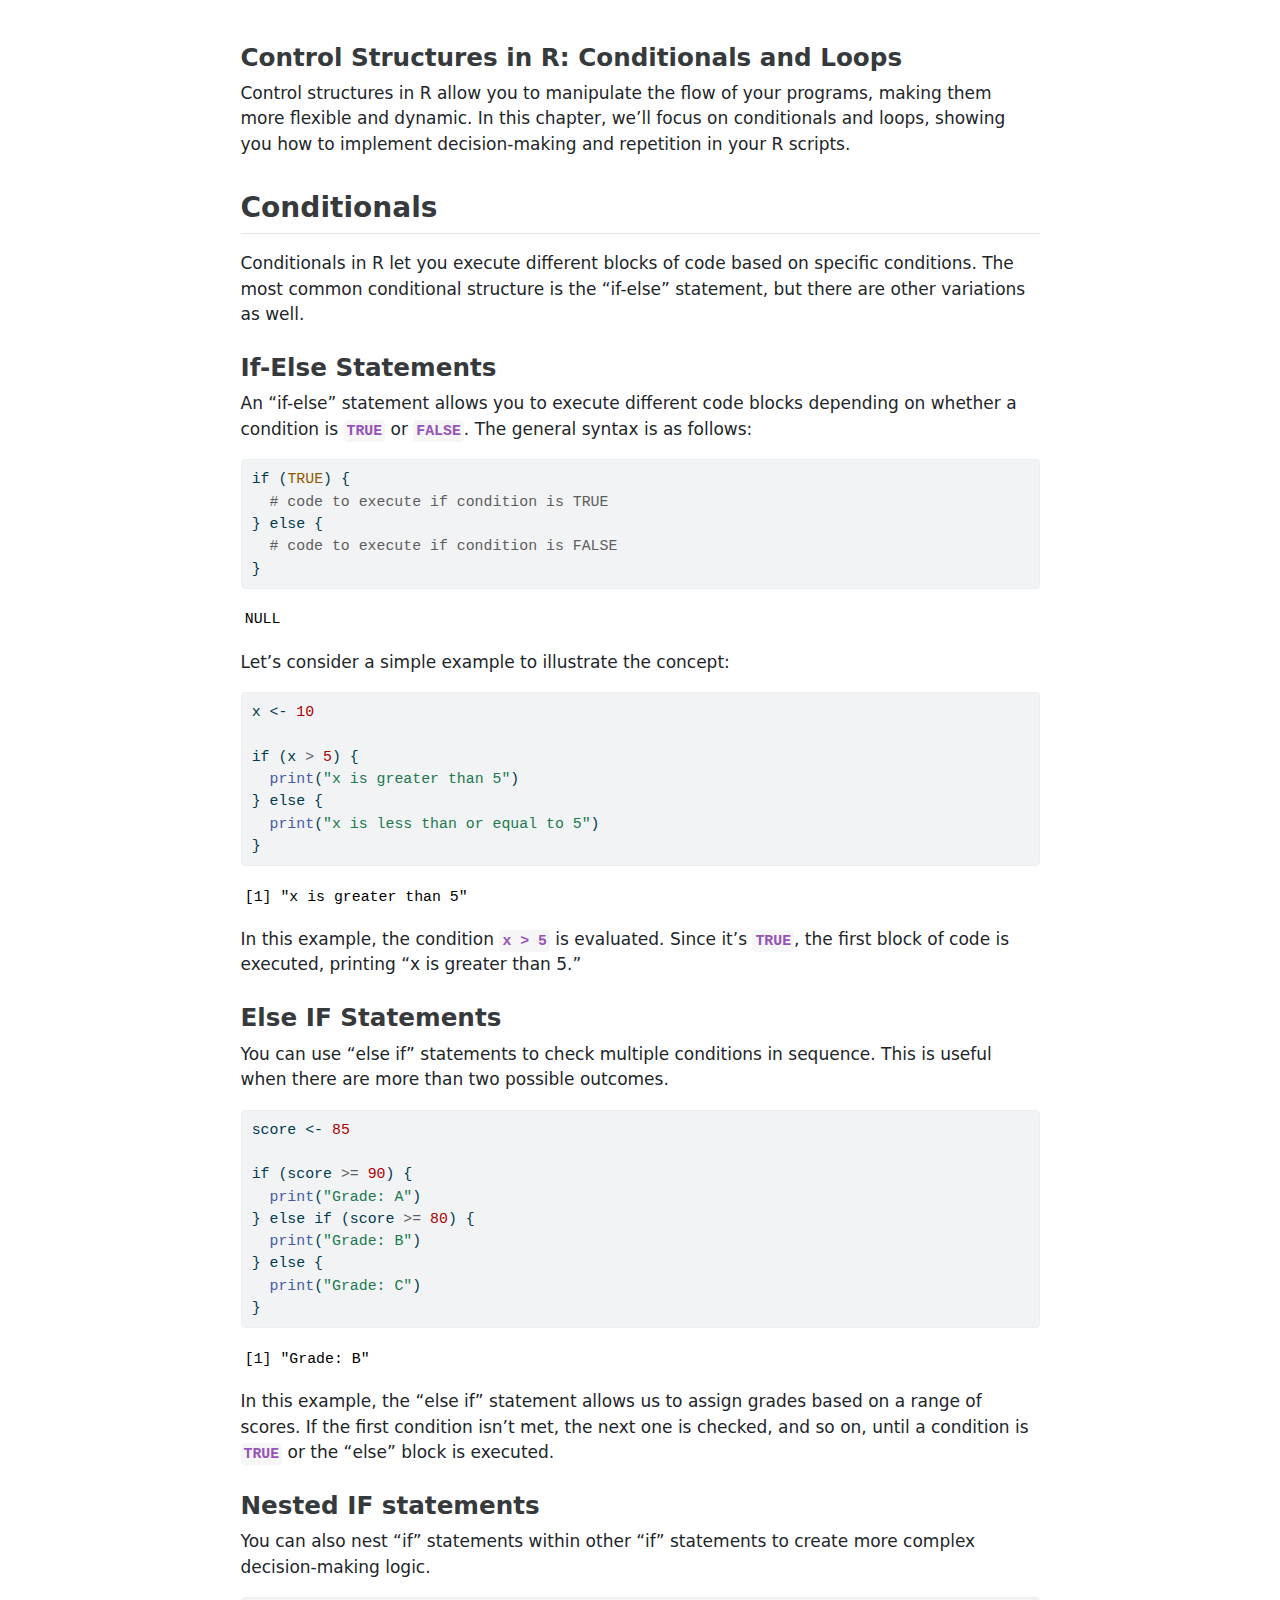
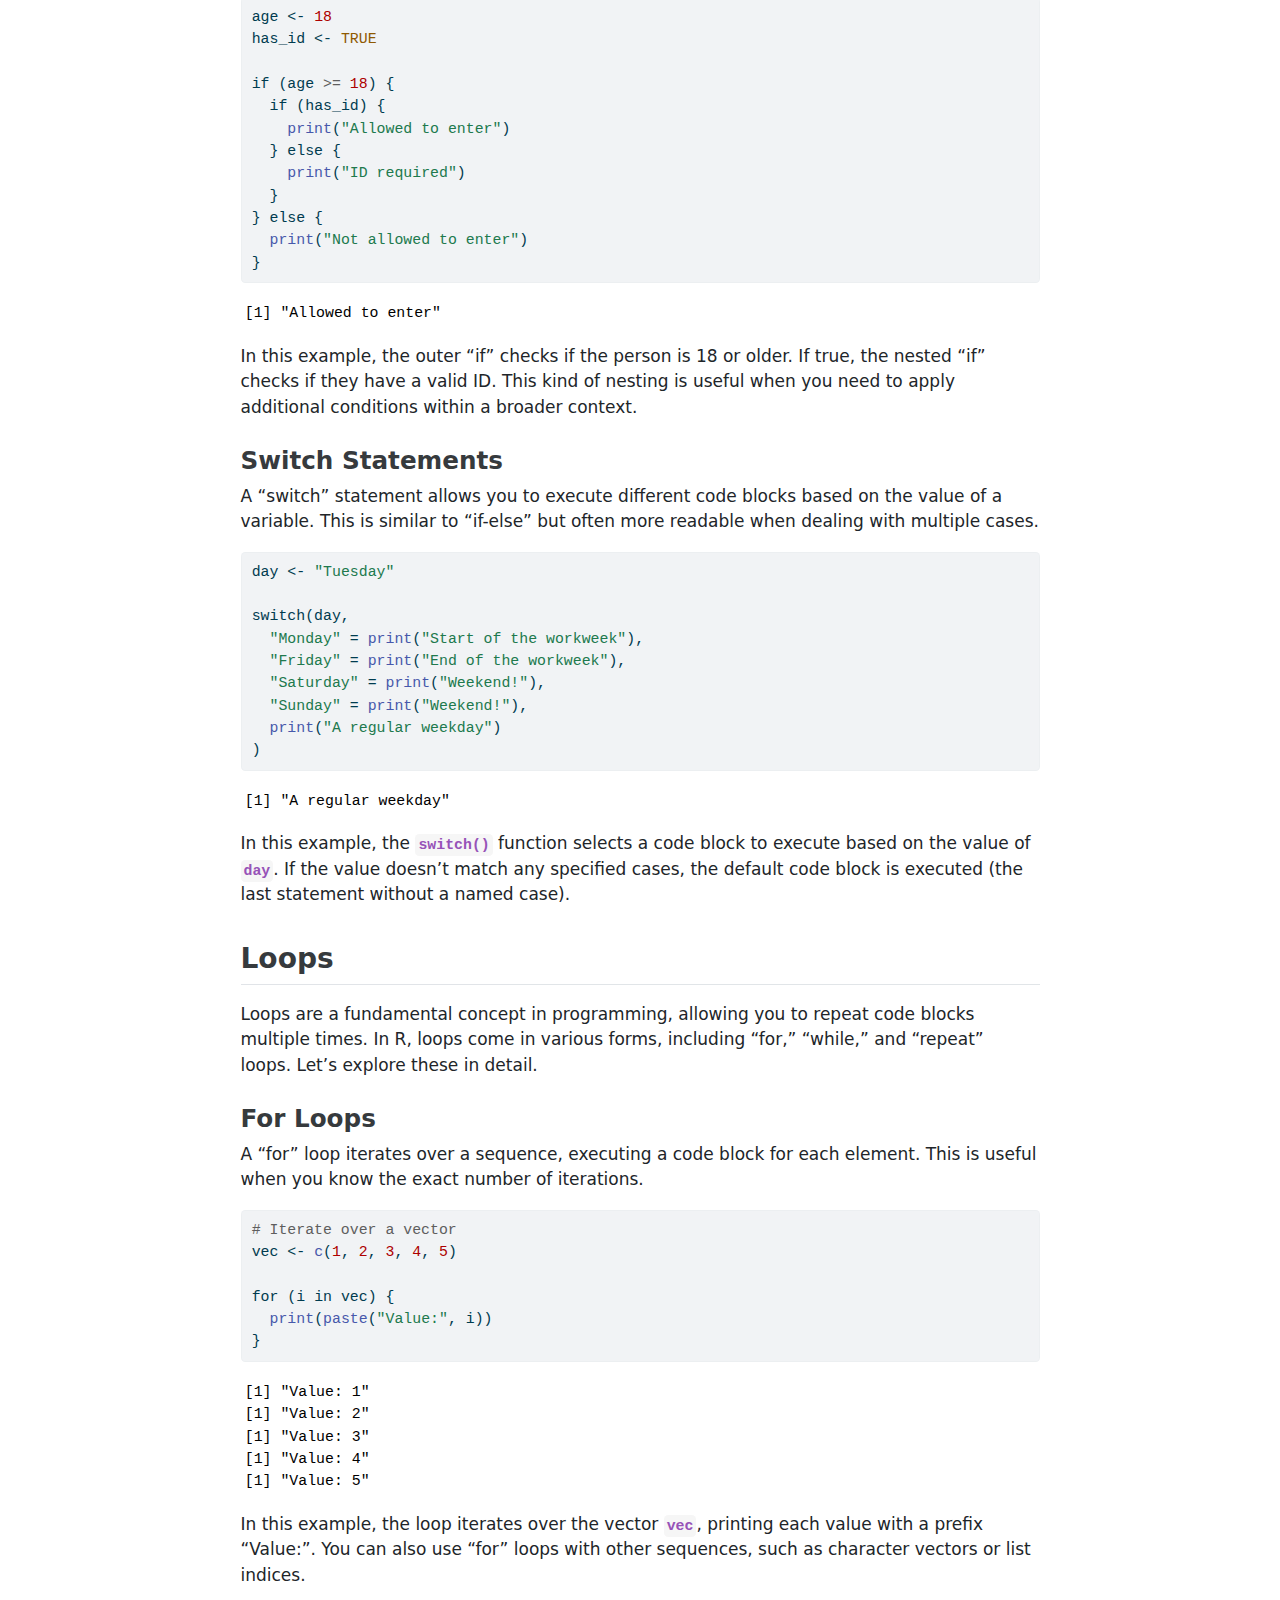
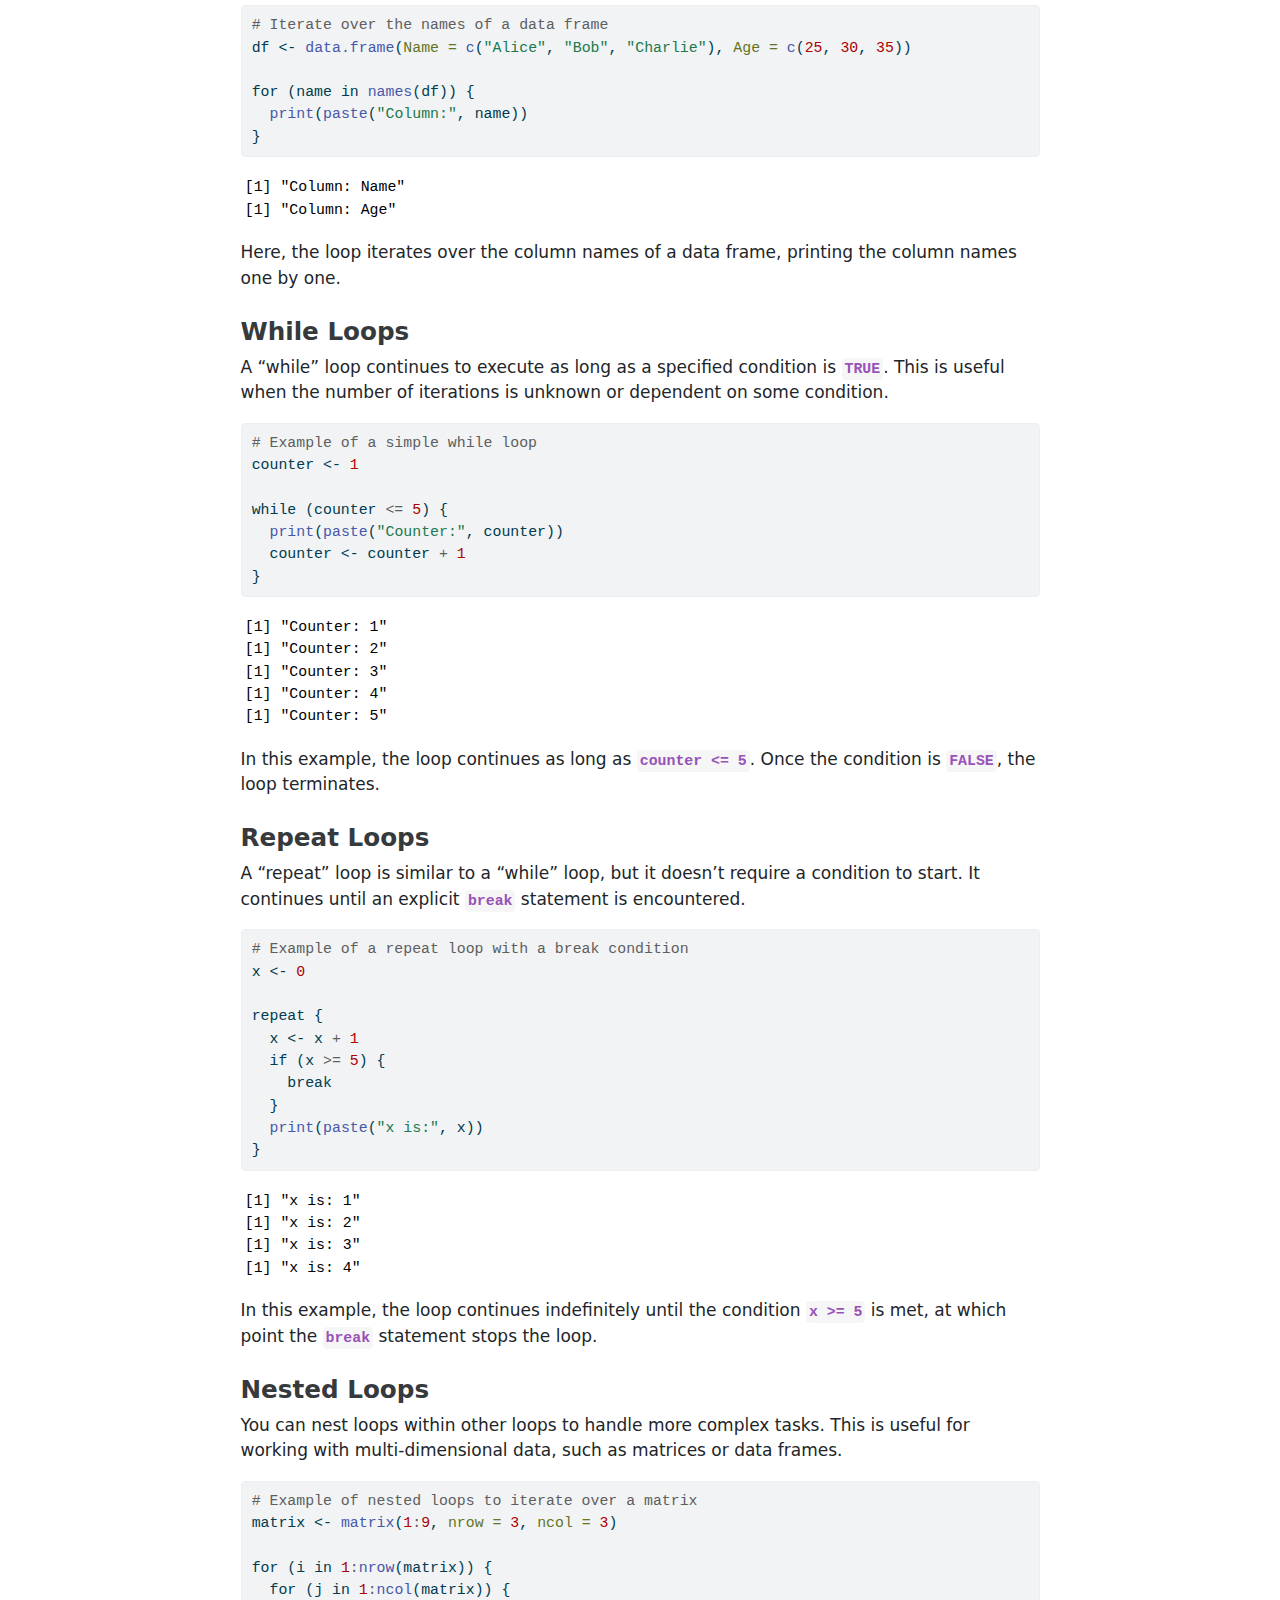
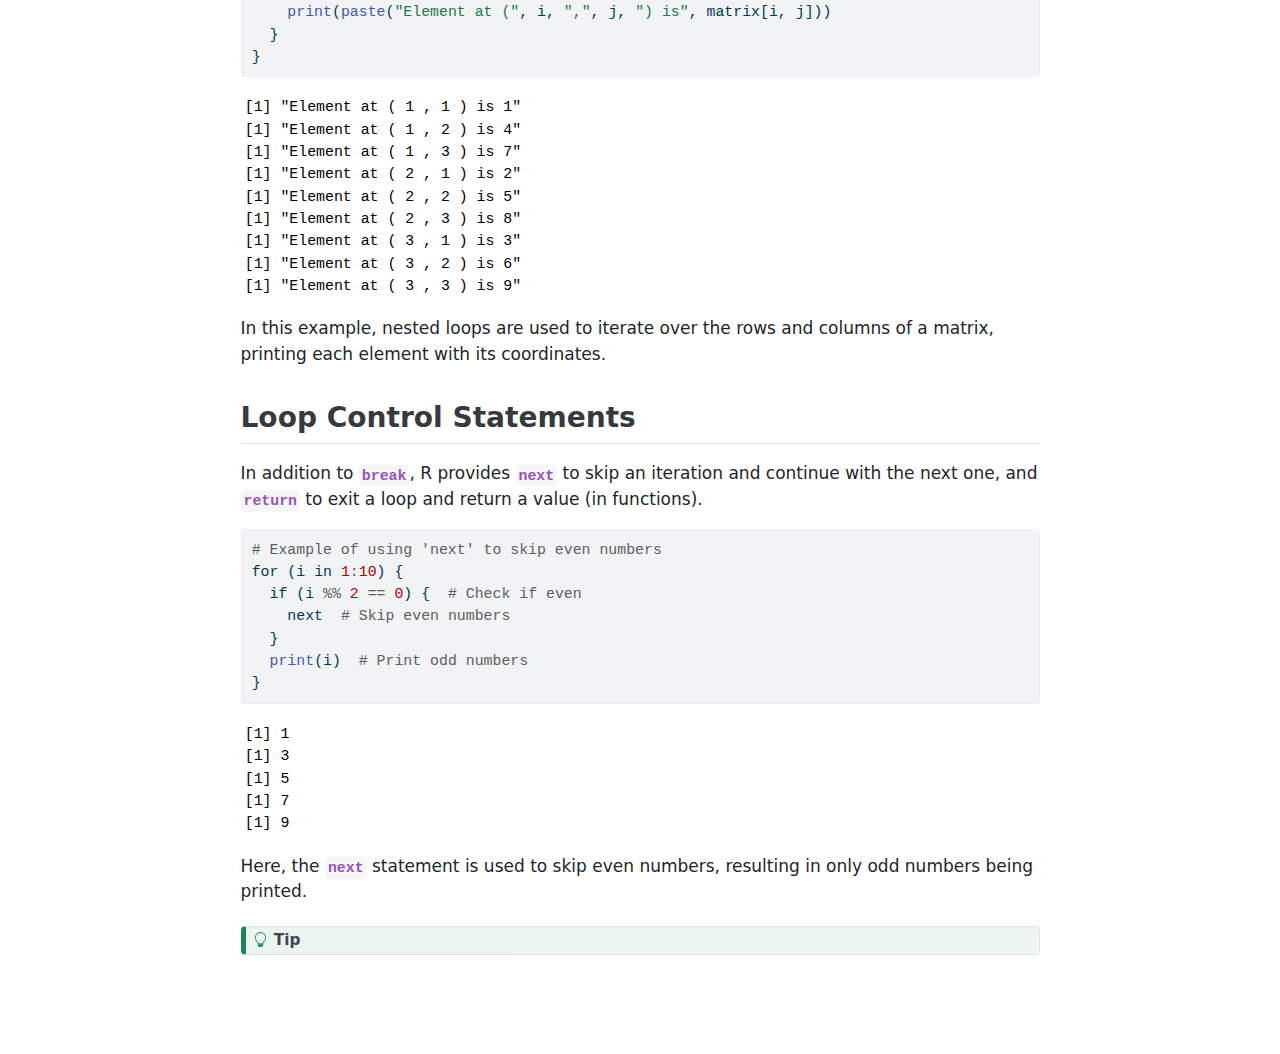
<file: Chapter 4.html>
<!DOCTYPE html>
<html xmlns="http://www.w3.org/1999/xhtml" lang="en" xml:lang="en"><head>

<meta charset="utf-8">
<meta name="generator" content="quarto-1.3.433">

<meta name="viewport" content="width=device-width, initial-scale=1.0, user-scalable=yes">


<title>chapter-4</title>
<style>
code{white-space: pre-wrap;}
span.smallcaps{font-variant: small-caps;}
div.columns{display: flex; gap: min(4vw, 1.5em);}
div.column{flex: auto; overflow-x: auto;}
div.hanging-indent{margin-left: 1.5em; text-indent: -1.5em;}
ul.task-list{list-style: none;}
ul.task-list li input[type="checkbox"] {
  width: 0.8em;
  margin: 0 0.8em 0.2em -1em; /* quarto-specific, see https://github.com/quarto-dev/quarto-cli/issues/4556 */ 
  vertical-align: middle;
}
/* CSS for syntax highlighting */
pre > code.sourceCode { white-space: pre; position: relative; }
pre > code.sourceCode > span { display: inline-block; line-height: 1.25; }
pre > code.sourceCode > span:empty { height: 1.2em; }
.sourceCode { overflow: visible; }
code.sourceCode > span { color: inherit; text-decoration: inherit; }
div.sourceCode { margin: 1em 0; }
pre.sourceCode { margin: 0; }
@media screen {
div.sourceCode { overflow: auto; }
}
@media print {
pre > code.sourceCode { white-space: pre-wrap; }
pre > code.sourceCode > span { text-indent: -5em; padding-left: 5em; }
}
pre.numberSource code
  { counter-reset: source-line 0; }
pre.numberSource code > span
  { position: relative; left: -4em; counter-increment: source-line; }
pre.numberSource code > span > a:first-child::before
  { content: counter(source-line);
    position: relative; left: -1em; text-align: right; vertical-align: baseline;
    border: none; display: inline-block;
    -webkit-touch-callout: none; -webkit-user-select: none;
    -khtml-user-select: none; -moz-user-select: none;
    -ms-user-select: none; user-select: none;
    padding: 0 4px; width: 4em;
  }
pre.numberSource { margin-left: 3em;  padding-left: 4px; }
div.sourceCode
  {   }
@media screen {
pre > code.sourceCode > span > a:first-child::before { text-decoration: underline; }
}
</style>


<script src="Chapter 4_files/libs/clipboard/clipboard.min.js"></script>
<script src="Chapter 4_files/libs/quarto-html/quarto.js"></script>
<script src="Chapter 4_files/libs/quarto-html/popper.min.js"></script>
<script src="Chapter 4_files/libs/quarto-html/tippy.umd.min.js"></script>
<script src="Chapter 4_files/libs/quarto-html/anchor.min.js"></script>
<link href="Chapter 4_files/libs/quarto-html/tippy.css" rel="stylesheet">
<link href="Chapter 4_files/libs/quarto-html/quarto-syntax-highlighting.css" rel="stylesheet" id="quarto-text-highlighting-styles">
<script src="Chapter 4_files/libs/bootstrap/bootstrap.min.js"></script>
<link href="Chapter 4_files/libs/bootstrap/bootstrap-icons.css" rel="stylesheet">
<link href="Chapter 4_files/libs/bootstrap/bootstrap.min.css" rel="stylesheet" id="quarto-bootstrap" data-mode="light">


</head>

<body class="fullcontent">

<div id="quarto-content" class="page-columns page-rows-contents page-layout-article">

<main class="content" id="quarto-document-content">



<section id="control-structures-in-r-conditionals-and-loops" class="level3">
<h3 class="anchored" data-anchor-id="control-structures-in-r-conditionals-and-loops"><strong>Control Structures in R: Conditionals and Loops</strong></h3>
<p>Control structures in R allow you to manipulate the flow of your programs, making them more flexible and dynamic. In this chapter, we’ll focus on conditionals and loops, showing you how to implement decision-making and repetition in your R scripts.</p>
</section>
<section id="conditionals" class="level2">
<h2 class="anchored" data-anchor-id="conditionals">Conditionals</h2>
<p>Conditionals in R let you execute different blocks of code based on specific conditions. The most common conditional structure is the “if-else” statement, but there are other variations as well.</p>
<section id="if-else-statements" class="level3">
<h3 class="anchored" data-anchor-id="if-else-statements">If-Else Statements</h3>
<p>An “if-else” statement allows you to execute different code blocks depending on whether a condition is <strong><code>TRUE</code></strong> or <strong><code>FALSE</code></strong>. The general syntax is as follows:</p>
<div class="cell">
<div class="sourceCode cell-code" id="cb1"><pre class="sourceCode r code-with-copy"><code class="sourceCode r"><span id="cb1-1"><a href="#cb1-1" aria-hidden="true" tabindex="-1"></a><span class="cf">if</span> (<span class="cn">TRUE</span>) {</span>
<span id="cb1-2"><a href="#cb1-2" aria-hidden="true" tabindex="-1"></a>  <span class="co"># code to execute if condition is TRUE</span></span>
<span id="cb1-3"><a href="#cb1-3" aria-hidden="true" tabindex="-1"></a>} <span class="cf">else</span> {</span>
<span id="cb1-4"><a href="#cb1-4" aria-hidden="true" tabindex="-1"></a>  <span class="co"># code to execute if condition is FALSE</span></span>
<span id="cb1-5"><a href="#cb1-5" aria-hidden="true" tabindex="-1"></a>}</span></code><button title="Copy to Clipboard" class="code-copy-button"><i class="bi"></i></button></pre></div>
<div class="cell-output cell-output-stdout">
<pre><code>NULL</code></pre>
</div>
</div>
<p>Let’s consider a simple example to illustrate the concept:</p>
<div class="cell">
<div class="sourceCode cell-code" id="cb3"><pre class="sourceCode r code-with-copy"><code class="sourceCode r"><span id="cb3-1"><a href="#cb3-1" aria-hidden="true" tabindex="-1"></a>x <span class="ot">&lt;-</span> <span class="dv">10</span></span>
<span id="cb3-2"><a href="#cb3-2" aria-hidden="true" tabindex="-1"></a></span>
<span id="cb3-3"><a href="#cb3-3" aria-hidden="true" tabindex="-1"></a><span class="cf">if</span> (x <span class="sc">&gt;</span> <span class="dv">5</span>) {</span>
<span id="cb3-4"><a href="#cb3-4" aria-hidden="true" tabindex="-1"></a>  <span class="fu">print</span>(<span class="st">"x is greater than 5"</span>)</span>
<span id="cb3-5"><a href="#cb3-5" aria-hidden="true" tabindex="-1"></a>} <span class="cf">else</span> {</span>
<span id="cb3-6"><a href="#cb3-6" aria-hidden="true" tabindex="-1"></a>  <span class="fu">print</span>(<span class="st">"x is less than or equal to 5"</span>)</span>
<span id="cb3-7"><a href="#cb3-7" aria-hidden="true" tabindex="-1"></a>}</span></code><button title="Copy to Clipboard" class="code-copy-button"><i class="bi"></i></button></pre></div>
<div class="cell-output cell-output-stdout">
<pre><code>[1] "x is greater than 5"</code></pre>
</div>
</div>
<p>In this example, the condition <strong><code>x &gt; 5</code></strong> is evaluated. Since it’s <strong><code>TRUE</code></strong>, the first block of code is executed, printing “x is greater than 5.”</p>
</section>
<section id="else-if-statements" class="level3">
<h3 class="anchored" data-anchor-id="else-if-statements">Else IF Statements</h3>
<p>You can use “else if” statements to check multiple conditions in sequence. This is useful when there are more than two possible outcomes.</p>
<div class="cell">
<div class="sourceCode cell-code" id="cb5"><pre class="sourceCode r code-with-copy"><code class="sourceCode r"><span id="cb5-1"><a href="#cb5-1" aria-hidden="true" tabindex="-1"></a>score <span class="ot">&lt;-</span> <span class="dv">85</span></span>
<span id="cb5-2"><a href="#cb5-2" aria-hidden="true" tabindex="-1"></a></span>
<span id="cb5-3"><a href="#cb5-3" aria-hidden="true" tabindex="-1"></a><span class="cf">if</span> (score <span class="sc">&gt;=</span> <span class="dv">90</span>) {</span>
<span id="cb5-4"><a href="#cb5-4" aria-hidden="true" tabindex="-1"></a>  <span class="fu">print</span>(<span class="st">"Grade: A"</span>)</span>
<span id="cb5-5"><a href="#cb5-5" aria-hidden="true" tabindex="-1"></a>} <span class="cf">else</span> <span class="cf">if</span> (score <span class="sc">&gt;=</span> <span class="dv">80</span>) {</span>
<span id="cb5-6"><a href="#cb5-6" aria-hidden="true" tabindex="-1"></a>  <span class="fu">print</span>(<span class="st">"Grade: B"</span>)</span>
<span id="cb5-7"><a href="#cb5-7" aria-hidden="true" tabindex="-1"></a>} <span class="cf">else</span> {</span>
<span id="cb5-8"><a href="#cb5-8" aria-hidden="true" tabindex="-1"></a>  <span class="fu">print</span>(<span class="st">"Grade: C"</span>)</span>
<span id="cb5-9"><a href="#cb5-9" aria-hidden="true" tabindex="-1"></a>}</span></code><button title="Copy to Clipboard" class="code-copy-button"><i class="bi"></i></button></pre></div>
<div class="cell-output cell-output-stdout">
<pre><code>[1] "Grade: B"</code></pre>
</div>
</div>
<p>In this example, the “else if” statement allows us to assign grades based on a range of scores. If the first condition isn’t met, the next one is checked, and so on, until a condition is <strong><code>TRUE</code></strong> or the “else” block is executed.</p>
</section>
<section id="nested-if-statements" class="level3">
<h3 class="anchored" data-anchor-id="nested-if-statements">Nested IF statements</h3>
<p>You can also nest “if” statements within other “if” statements to create more complex decision-making logic.</p>
<div class="cell">
<div class="sourceCode cell-code" id="cb7"><pre class="sourceCode r code-with-copy"><code class="sourceCode r"><span id="cb7-1"><a href="#cb7-1" aria-hidden="true" tabindex="-1"></a>age <span class="ot">&lt;-</span> <span class="dv">18</span></span>
<span id="cb7-2"><a href="#cb7-2" aria-hidden="true" tabindex="-1"></a>has_id <span class="ot">&lt;-</span> <span class="cn">TRUE</span></span>
<span id="cb7-3"><a href="#cb7-3" aria-hidden="true" tabindex="-1"></a></span>
<span id="cb7-4"><a href="#cb7-4" aria-hidden="true" tabindex="-1"></a><span class="cf">if</span> (age <span class="sc">&gt;=</span> <span class="dv">18</span>) {</span>
<span id="cb7-5"><a href="#cb7-5" aria-hidden="true" tabindex="-1"></a>  <span class="cf">if</span> (has_id) {</span>
<span id="cb7-6"><a href="#cb7-6" aria-hidden="true" tabindex="-1"></a>    <span class="fu">print</span>(<span class="st">"Allowed to enter"</span>)</span>
<span id="cb7-7"><a href="#cb7-7" aria-hidden="true" tabindex="-1"></a>  } <span class="cf">else</span> {</span>
<span id="cb7-8"><a href="#cb7-8" aria-hidden="true" tabindex="-1"></a>    <span class="fu">print</span>(<span class="st">"ID required"</span>)</span>
<span id="cb7-9"><a href="#cb7-9" aria-hidden="true" tabindex="-1"></a>  }</span>
<span id="cb7-10"><a href="#cb7-10" aria-hidden="true" tabindex="-1"></a>} <span class="cf">else</span> {</span>
<span id="cb7-11"><a href="#cb7-11" aria-hidden="true" tabindex="-1"></a>  <span class="fu">print</span>(<span class="st">"Not allowed to enter"</span>)</span>
<span id="cb7-12"><a href="#cb7-12" aria-hidden="true" tabindex="-1"></a>}</span></code><button title="Copy to Clipboard" class="code-copy-button"><i class="bi"></i></button></pre></div>
<div class="cell-output cell-output-stdout">
<pre><code>[1] "Allowed to enter"</code></pre>
</div>
</div>
<p>In this example, the outer “if” checks if the person is 18 or older. If true, the nested “if” checks if they have a valid ID. This kind of nesting is useful when you need to apply additional conditions within a broader context.</p>
</section>
<section id="switch-statements" class="level3">
<h3 class="anchored" data-anchor-id="switch-statements">Switch Statements</h3>
<p>A “switch” statement allows you to execute different code blocks based on the value of a variable. This is similar to “if-else” but often more readable when dealing with multiple cases.</p>
<div class="cell">
<div class="sourceCode cell-code" id="cb9"><pre class="sourceCode r code-with-copy"><code class="sourceCode r"><span id="cb9-1"><a href="#cb9-1" aria-hidden="true" tabindex="-1"></a>day <span class="ot">&lt;-</span> <span class="st">"Tuesday"</span></span>
<span id="cb9-2"><a href="#cb9-2" aria-hidden="true" tabindex="-1"></a></span>
<span id="cb9-3"><a href="#cb9-3" aria-hidden="true" tabindex="-1"></a><span class="cf">switch</span>(day,</span>
<span id="cb9-4"><a href="#cb9-4" aria-hidden="true" tabindex="-1"></a>  <span class="st">"Monday"</span> <span class="ot">=</span> <span class="fu">print</span>(<span class="st">"Start of the workweek"</span>),</span>
<span id="cb9-5"><a href="#cb9-5" aria-hidden="true" tabindex="-1"></a>  <span class="st">"Friday"</span> <span class="ot">=</span> <span class="fu">print</span>(<span class="st">"End of the workweek"</span>),</span>
<span id="cb9-6"><a href="#cb9-6" aria-hidden="true" tabindex="-1"></a>  <span class="st">"Saturday"</span> <span class="ot">=</span> <span class="fu">print</span>(<span class="st">"Weekend!"</span>),</span>
<span id="cb9-7"><a href="#cb9-7" aria-hidden="true" tabindex="-1"></a>  <span class="st">"Sunday"</span> <span class="ot">=</span> <span class="fu">print</span>(<span class="st">"Weekend!"</span>),</span>
<span id="cb9-8"><a href="#cb9-8" aria-hidden="true" tabindex="-1"></a>  <span class="fu">print</span>(<span class="st">"A regular weekday"</span>)</span>
<span id="cb9-9"><a href="#cb9-9" aria-hidden="true" tabindex="-1"></a>)</span></code><button title="Copy to Clipboard" class="code-copy-button"><i class="bi"></i></button></pre></div>
<div class="cell-output cell-output-stdout">
<pre><code>[1] "A regular weekday"</code></pre>
</div>
</div>
<p>In this example, the <strong><code>switch()</code></strong> function selects a code block to execute based on the value of <strong><code>day</code></strong>. If the value doesn’t match any specified cases, the default code block is executed (the last statement without a named case).</p>
</section>
</section>
<section id="loops" class="level2">
<h2 class="anchored" data-anchor-id="loops">Loops</h2>
<p>Loops are a fundamental concept in programming, allowing you to repeat code blocks multiple times. In R, loops come in various forms, including “for,” “while,” and “repeat” loops. Let’s explore these in detail.</p>
<section id="for-loops" class="level3">
<h3 class="anchored" data-anchor-id="for-loops">For Loops</h3>
<p>A “for” loop iterates over a sequence, executing a code block for each element. This is useful when you know the exact number of iterations.</p>
<div class="cell">
<div class="sourceCode cell-code" id="cb11"><pre class="sourceCode r code-with-copy"><code class="sourceCode r"><span id="cb11-1"><a href="#cb11-1" aria-hidden="true" tabindex="-1"></a><span class="co"># Iterate over a vector</span></span>
<span id="cb11-2"><a href="#cb11-2" aria-hidden="true" tabindex="-1"></a>vec <span class="ot">&lt;-</span> <span class="fu">c</span>(<span class="dv">1</span>, <span class="dv">2</span>, <span class="dv">3</span>, <span class="dv">4</span>, <span class="dv">5</span>)</span>
<span id="cb11-3"><a href="#cb11-3" aria-hidden="true" tabindex="-1"></a></span>
<span id="cb11-4"><a href="#cb11-4" aria-hidden="true" tabindex="-1"></a><span class="cf">for</span> (i <span class="cf">in</span> vec) {</span>
<span id="cb11-5"><a href="#cb11-5" aria-hidden="true" tabindex="-1"></a>  <span class="fu">print</span>(<span class="fu">paste</span>(<span class="st">"Value:"</span>, i))</span>
<span id="cb11-6"><a href="#cb11-6" aria-hidden="true" tabindex="-1"></a>}</span></code><button title="Copy to Clipboard" class="code-copy-button"><i class="bi"></i></button></pre></div>
<div class="cell-output cell-output-stdout">
<pre><code>[1] "Value: 1"
[1] "Value: 2"
[1] "Value: 3"
[1] "Value: 4"
[1] "Value: 5"</code></pre>
</div>
</div>
<p>In this example, the loop iterates over the vector <strong><code>vec</code></strong>, printing each value with a prefix “Value:”. You can also use “for” loops with other sequences, such as character vectors or list indices.</p>
<div class="cell">
<div class="sourceCode cell-code" id="cb13"><pre class="sourceCode r code-with-copy"><code class="sourceCode r"><span id="cb13-1"><a href="#cb13-1" aria-hidden="true" tabindex="-1"></a><span class="co"># Iterate over the names of a data frame</span></span>
<span id="cb13-2"><a href="#cb13-2" aria-hidden="true" tabindex="-1"></a>df <span class="ot">&lt;-</span> <span class="fu">data.frame</span>(<span class="at">Name =</span> <span class="fu">c</span>(<span class="st">"Alice"</span>, <span class="st">"Bob"</span>, <span class="st">"Charlie"</span>), <span class="at">Age =</span> <span class="fu">c</span>(<span class="dv">25</span>, <span class="dv">30</span>, <span class="dv">35</span>))</span>
<span id="cb13-3"><a href="#cb13-3" aria-hidden="true" tabindex="-1"></a></span>
<span id="cb13-4"><a href="#cb13-4" aria-hidden="true" tabindex="-1"></a><span class="cf">for</span> (name <span class="cf">in</span> <span class="fu">names</span>(df)) {</span>
<span id="cb13-5"><a href="#cb13-5" aria-hidden="true" tabindex="-1"></a>  <span class="fu">print</span>(<span class="fu">paste</span>(<span class="st">"Column:"</span>, name))</span>
<span id="cb13-6"><a href="#cb13-6" aria-hidden="true" tabindex="-1"></a>}</span></code><button title="Copy to Clipboard" class="code-copy-button"><i class="bi"></i></button></pre></div>
<div class="cell-output cell-output-stdout">
<pre><code>[1] "Column: Name"
[1] "Column: Age"</code></pre>
</div>
</div>
<p>Here, the loop iterates over the column names of a data frame, printing the column names one by one.</p>
</section>
<section id="while-loops" class="level3">
<h3 class="anchored" data-anchor-id="while-loops">While Loops</h3>
<p>A “while” loop continues to execute as long as a specified condition is <strong><code>TRUE</code></strong>. This is useful when the number of iterations is unknown or dependent on some condition.</p>
<div class="cell">
<div class="sourceCode cell-code" id="cb15"><pre class="sourceCode r code-with-copy"><code class="sourceCode r"><span id="cb15-1"><a href="#cb15-1" aria-hidden="true" tabindex="-1"></a><span class="co"># Example of a simple while loop</span></span>
<span id="cb15-2"><a href="#cb15-2" aria-hidden="true" tabindex="-1"></a>counter <span class="ot">&lt;-</span> <span class="dv">1</span></span>
<span id="cb15-3"><a href="#cb15-3" aria-hidden="true" tabindex="-1"></a></span>
<span id="cb15-4"><a href="#cb15-4" aria-hidden="true" tabindex="-1"></a><span class="cf">while</span> (counter <span class="sc">&lt;=</span> <span class="dv">5</span>) {</span>
<span id="cb15-5"><a href="#cb15-5" aria-hidden="true" tabindex="-1"></a>  <span class="fu">print</span>(<span class="fu">paste</span>(<span class="st">"Counter:"</span>, counter))</span>
<span id="cb15-6"><a href="#cb15-6" aria-hidden="true" tabindex="-1"></a>  counter <span class="ot">&lt;-</span> counter <span class="sc">+</span> <span class="dv">1</span></span>
<span id="cb15-7"><a href="#cb15-7" aria-hidden="true" tabindex="-1"></a>}</span></code><button title="Copy to Clipboard" class="code-copy-button"><i class="bi"></i></button></pre></div>
<div class="cell-output cell-output-stdout">
<pre><code>[1] "Counter: 1"
[1] "Counter: 2"
[1] "Counter: 3"
[1] "Counter: 4"
[1] "Counter: 5"</code></pre>
</div>
</div>
<p>In this example, the loop continues as long as <strong><code>counter &lt;= 5</code></strong>. Once the condition is <strong><code>FALSE</code></strong>, the loop terminates.</p>
</section>
<section id="repeat-loops" class="level3">
<h3 class="anchored" data-anchor-id="repeat-loops">Repeat Loops</h3>
<p>A “repeat” loop is similar to a “while” loop, but it doesn’t require a condition to start. It continues until an explicit <strong><code>break</code></strong> statement is encountered.</p>
<div class="cell">
<div class="sourceCode cell-code" id="cb17"><pre class="sourceCode r code-with-copy"><code class="sourceCode r"><span id="cb17-1"><a href="#cb17-1" aria-hidden="true" tabindex="-1"></a><span class="co"># Example of a repeat loop with a break condition</span></span>
<span id="cb17-2"><a href="#cb17-2" aria-hidden="true" tabindex="-1"></a>x <span class="ot">&lt;-</span> <span class="dv">0</span></span>
<span id="cb17-3"><a href="#cb17-3" aria-hidden="true" tabindex="-1"></a></span>
<span id="cb17-4"><a href="#cb17-4" aria-hidden="true" tabindex="-1"></a><span class="cf">repeat</span> {</span>
<span id="cb17-5"><a href="#cb17-5" aria-hidden="true" tabindex="-1"></a>  x <span class="ot">&lt;-</span> x <span class="sc">+</span> <span class="dv">1</span></span>
<span id="cb17-6"><a href="#cb17-6" aria-hidden="true" tabindex="-1"></a>  <span class="cf">if</span> (x <span class="sc">&gt;=</span> <span class="dv">5</span>) {</span>
<span id="cb17-7"><a href="#cb17-7" aria-hidden="true" tabindex="-1"></a>    <span class="cf">break</span></span>
<span id="cb17-8"><a href="#cb17-8" aria-hidden="true" tabindex="-1"></a>  }</span>
<span id="cb17-9"><a href="#cb17-9" aria-hidden="true" tabindex="-1"></a>  <span class="fu">print</span>(<span class="fu">paste</span>(<span class="st">"x is:"</span>, x))</span>
<span id="cb17-10"><a href="#cb17-10" aria-hidden="true" tabindex="-1"></a>}</span></code><button title="Copy to Clipboard" class="code-copy-button"><i class="bi"></i></button></pre></div>
<div class="cell-output cell-output-stdout">
<pre><code>[1] "x is: 1"
[1] "x is: 2"
[1] "x is: 3"
[1] "x is: 4"</code></pre>
</div>
</div>
<p>In this example, the loop continues indefinitely until the condition <strong><code>x &gt;= 5</code></strong> is met, at which point the <strong><code>break</code></strong> statement stops the loop.</p>
</section>
<section id="nested-loops" class="level3">
<h3 class="anchored" data-anchor-id="nested-loops">Nested Loops</h3>
<p>You can nest loops within other loops to handle more complex tasks. This is useful for working with multi-dimensional data, such as matrices or data frames.</p>
<div class="cell">
<div class="sourceCode cell-code" id="cb19"><pre class="sourceCode r code-with-copy"><code class="sourceCode r"><span id="cb19-1"><a href="#cb19-1" aria-hidden="true" tabindex="-1"></a><span class="co"># Example of nested loops to iterate over a matrix</span></span>
<span id="cb19-2"><a href="#cb19-2" aria-hidden="true" tabindex="-1"></a>matrix <span class="ot">&lt;-</span> <span class="fu">matrix</span>(<span class="dv">1</span><span class="sc">:</span><span class="dv">9</span>, <span class="at">nrow =</span> <span class="dv">3</span>, <span class="at">ncol =</span> <span class="dv">3</span>)</span>
<span id="cb19-3"><a href="#cb19-3" aria-hidden="true" tabindex="-1"></a></span>
<span id="cb19-4"><a href="#cb19-4" aria-hidden="true" tabindex="-1"></a><span class="cf">for</span> (i <span class="cf">in</span> <span class="dv">1</span><span class="sc">:</span><span class="fu">nrow</span>(matrix)) {</span>
<span id="cb19-5"><a href="#cb19-5" aria-hidden="true" tabindex="-1"></a>  <span class="cf">for</span> (j <span class="cf">in</span> <span class="dv">1</span><span class="sc">:</span><span class="fu">ncol</span>(matrix)) {</span>
<span id="cb19-6"><a href="#cb19-6" aria-hidden="true" tabindex="-1"></a>    <span class="fu">print</span>(<span class="fu">paste</span>(<span class="st">"Element at ("</span>, i, <span class="st">","</span>, j, <span class="st">") is"</span>, matrix[i, j]))</span>
<span id="cb19-7"><a href="#cb19-7" aria-hidden="true" tabindex="-1"></a>  }</span>
<span id="cb19-8"><a href="#cb19-8" aria-hidden="true" tabindex="-1"></a>}</span></code><button title="Copy to Clipboard" class="code-copy-button"><i class="bi"></i></button></pre></div>
<div class="cell-output cell-output-stdout">
<pre><code>[1] "Element at ( 1 , 1 ) is 1"
[1] "Element at ( 1 , 2 ) is 4"
[1] "Element at ( 1 , 3 ) is 7"
[1] "Element at ( 2 , 1 ) is 2"
[1] "Element at ( 2 , 2 ) is 5"
[1] "Element at ( 2 , 3 ) is 8"
[1] "Element at ( 3 , 1 ) is 3"
[1] "Element at ( 3 , 2 ) is 6"
[1] "Element at ( 3 , 3 ) is 9"</code></pre>
</div>
</div>
<p>In this example, nested loops are used to iterate over the rows and columns of a matrix, printing each element with its coordinates.</p>
</section>
</section>
<section id="loop-control-statements" class="level2">
<h2 class="anchored" data-anchor-id="loop-control-statements">Loop Control Statements</h2>
<p>In addition to <strong><code>break</code></strong>, R provides <strong><code>next</code></strong> to skip an iteration and continue with the next one, and <strong><code>return</code></strong> to exit a loop and return a value (in functions).</p>
<div class="cell">
<div class="sourceCode cell-code" id="cb21"><pre class="sourceCode r code-with-copy"><code class="sourceCode r"><span id="cb21-1"><a href="#cb21-1" aria-hidden="true" tabindex="-1"></a><span class="co"># Example of using 'next' to skip even numbers</span></span>
<span id="cb21-2"><a href="#cb21-2" aria-hidden="true" tabindex="-1"></a><span class="cf">for</span> (i <span class="cf">in</span> <span class="dv">1</span><span class="sc">:</span><span class="dv">10</span>) {</span>
<span id="cb21-3"><a href="#cb21-3" aria-hidden="true" tabindex="-1"></a>  <span class="cf">if</span> (i <span class="sc">%%</span> <span class="dv">2</span> <span class="sc">==</span> <span class="dv">0</span>) {  <span class="co"># Check if even</span></span>
<span id="cb21-4"><a href="#cb21-4" aria-hidden="true" tabindex="-1"></a>    <span class="cf">next</span>  <span class="co"># Skip even numbers</span></span>
<span id="cb21-5"><a href="#cb21-5" aria-hidden="true" tabindex="-1"></a>  }</span>
<span id="cb21-6"><a href="#cb21-6" aria-hidden="true" tabindex="-1"></a>  <span class="fu">print</span>(i)  <span class="co"># Print odd numbers</span></span>
<span id="cb21-7"><a href="#cb21-7" aria-hidden="true" tabindex="-1"></a>}</span></code><button title="Copy to Clipboard" class="code-copy-button"><i class="bi"></i></button></pre></div>
<div class="cell-output cell-output-stdout">
<pre><code>[1] 1
[1] 3
[1] 5
[1] 7
[1] 9</code></pre>
</div>
</div>
<p>Here, the <strong><code>next</code></strong> statement is used to skip even numbers, resulting in only odd numbers being printed.</p>
<div class="callout callout-style-default callout-tip callout-titled">
<div class="callout-header d-flex align-content-center">
<div class="callout-icon-container">
<i class="callout-icon"></i>
</div>
<div class="callout-title-container flex-fill">
Tip
</div>
</div>
<div class="callout-body-container callout-body">

</div>
</div>
</section>

</main>
<!-- /main column -->
<script id="quarto-html-after-body" type="application/javascript">
window.document.addEventListener("DOMContentLoaded", function (event) {
  const toggleBodyColorMode = (bsSheetEl) => {
    const mode = bsSheetEl.getAttribute("data-mode");
    const bodyEl = window.document.querySelector("body");
    if (mode === "dark") {
      bodyEl.classList.add("quarto-dark");
      bodyEl.classList.remove("quarto-light");
    } else {
      bodyEl.classList.add("quarto-light");
      bodyEl.classList.remove("quarto-dark");
    }
  }
  const toggleBodyColorPrimary = () => {
    const bsSheetEl = window.document.querySelector("link#quarto-bootstrap");
    if (bsSheetEl) {
      toggleBodyColorMode(bsSheetEl);
    }
  }
  toggleBodyColorPrimary();  
  const icon = "";
  const anchorJS = new window.AnchorJS();
  anchorJS.options = {
    placement: 'right',
    icon: icon
  };
  anchorJS.add('.anchored');
  const isCodeAnnotation = (el) => {
    for (const clz of el.classList) {
      if (clz.startsWith('code-annotation-')) {                     
        return true;
      }
    }
    return false;
  }
  const clipboard = new window.ClipboardJS('.code-copy-button', {
    text: function(trigger) {
      const codeEl = trigger.previousElementSibling.cloneNode(true);
      for (const childEl of codeEl.children) {
        if (isCodeAnnotation(childEl)) {
          childEl.remove();
        }
      }
      return codeEl.innerText;
    }
  });
  clipboard.on('success', function(e) {
    // button target
    const button = e.trigger;
    // don't keep focus
    button.blur();
    // flash "checked"
    button.classList.add('code-copy-button-checked');
    var currentTitle = button.getAttribute("title");
    button.setAttribute("title", "Copied!");
    let tooltip;
    if (window.bootstrap) {
      button.setAttribute("data-bs-toggle", "tooltip");
      button.setAttribute("data-bs-placement", "left");
      button.setAttribute("data-bs-title", "Copied!");
      tooltip = new bootstrap.Tooltip(button, 
        { trigger: "manual", 
          customClass: "code-copy-button-tooltip",
          offset: [0, -8]});
      tooltip.show();    
    }
    setTimeout(function() {
      if (tooltip) {
        tooltip.hide();
        button.removeAttribute("data-bs-title");
        button.removeAttribute("data-bs-toggle");
        button.removeAttribute("data-bs-placement");
      }
      button.setAttribute("title", currentTitle);
      button.classList.remove('code-copy-button-checked');
    }, 1000);
    // clear code selection
    e.clearSelection();
  });
  function tippyHover(el, contentFn) {
    const config = {
      allowHTML: true,
      content: contentFn,
      maxWidth: 500,
      delay: 100,
      arrow: false,
      appendTo: function(el) {
          return el.parentElement;
      },
      interactive: true,
      interactiveBorder: 10,
      theme: 'quarto',
      placement: 'bottom-start'
    };
    window.tippy(el, config); 
  }
  const noterefs = window.document.querySelectorAll('a[role="doc-noteref"]');
  for (var i=0; i<noterefs.length; i++) {
    const ref = noterefs[i];
    tippyHover(ref, function() {
      // use id or data attribute instead here
      let href = ref.getAttribute('data-footnote-href') || ref.getAttribute('href');
      try { href = new URL(href).hash; } catch {}
      const id = href.replace(/^#\/?/, "");
      const note = window.document.getElementById(id);
      return note.innerHTML;
    });
  }
      let selectedAnnoteEl;
      const selectorForAnnotation = ( cell, annotation) => {
        let cellAttr = 'data-code-cell="' + cell + '"';
        let lineAttr = 'data-code-annotation="' +  annotation + '"';
        const selector = 'span[' + cellAttr + '][' + lineAttr + ']';
        return selector;
      }
      const selectCodeLines = (annoteEl) => {
        const doc = window.document;
        const targetCell = annoteEl.getAttribute("data-target-cell");
        const targetAnnotation = annoteEl.getAttribute("data-target-annotation");
        const annoteSpan = window.document.querySelector(selectorForAnnotation(targetCell, targetAnnotation));
        const lines = annoteSpan.getAttribute("data-code-lines").split(",");
        const lineIds = lines.map((line) => {
          return targetCell + "-" + line;
        })
        let top = null;
        let height = null;
        let parent = null;
        if (lineIds.length > 0) {
            //compute the position of the single el (top and bottom and make a div)
            const el = window.document.getElementById(lineIds[0]);
            top = el.offsetTop;
            height = el.offsetHeight;
            parent = el.parentElement.parentElement;
          if (lineIds.length > 1) {
            const lastEl = window.document.getElementById(lineIds[lineIds.length - 1]);
            const bottom = lastEl.offsetTop + lastEl.offsetHeight;
            height = bottom - top;
          }
          if (top !== null && height !== null && parent !== null) {
            // cook up a div (if necessary) and position it 
            let div = window.document.getElementById("code-annotation-line-highlight");
            if (div === null) {
              div = window.document.createElement("div");
              div.setAttribute("id", "code-annotation-line-highlight");
              div.style.position = 'absolute';
              parent.appendChild(div);
            }
            div.style.top = top - 2 + "px";
            div.style.height = height + 4 + "px";
            let gutterDiv = window.document.getElementById("code-annotation-line-highlight-gutter");
            if (gutterDiv === null) {
              gutterDiv = window.document.createElement("div");
              gutterDiv.setAttribute("id", "code-annotation-line-highlight-gutter");
              gutterDiv.style.position = 'absolute';
              const codeCell = window.document.getElementById(targetCell);
              const gutter = codeCell.querySelector('.code-annotation-gutter');
              gutter.appendChild(gutterDiv);
            }
            gutterDiv.style.top = top - 2 + "px";
            gutterDiv.style.height = height + 4 + "px";
          }
          selectedAnnoteEl = annoteEl;
        }
      };
      const unselectCodeLines = () => {
        const elementsIds = ["code-annotation-line-highlight", "code-annotation-line-highlight-gutter"];
        elementsIds.forEach((elId) => {
          const div = window.document.getElementById(elId);
          if (div) {
            div.remove();
          }
        });
        selectedAnnoteEl = undefined;
      };
      // Attach click handler to the DT
      const annoteDls = window.document.querySelectorAll('dt[data-target-cell]');
      for (const annoteDlNode of annoteDls) {
        annoteDlNode.addEventListener('click', (event) => {
          const clickedEl = event.target;
          if (clickedEl !== selectedAnnoteEl) {
            unselectCodeLines();
            const activeEl = window.document.querySelector('dt[data-target-cell].code-annotation-active');
            if (activeEl) {
              activeEl.classList.remove('code-annotation-active');
            }
            selectCodeLines(clickedEl);
            clickedEl.classList.add('code-annotation-active');
          } else {
            // Unselect the line
            unselectCodeLines();
            clickedEl.classList.remove('code-annotation-active');
          }
        });
      }
  const findCites = (el) => {
    const parentEl = el.parentElement;
    if (parentEl) {
      const cites = parentEl.dataset.cites;
      if (cites) {
        return {
          el,
          cites: cites.split(' ')
        };
      } else {
        return findCites(el.parentElement)
      }
    } else {
      return undefined;
    }
  };
  var bibliorefs = window.document.querySelectorAll('a[role="doc-biblioref"]');
  for (var i=0; i<bibliorefs.length; i++) {
    const ref = bibliorefs[i];
    const citeInfo = findCites(ref);
    if (citeInfo) {
      tippyHover(citeInfo.el, function() {
        var popup = window.document.createElement('div');
        citeInfo.cites.forEach(function(cite) {
          var citeDiv = window.document.createElement('div');
          citeDiv.classList.add('hanging-indent');
          citeDiv.classList.add('csl-entry');
          var biblioDiv = window.document.getElementById('ref-' + cite);
          if (biblioDiv) {
            citeDiv.innerHTML = biblioDiv.innerHTML;
          }
          popup.appendChild(citeDiv);
        });
        return popup.innerHTML;
      });
    }
  }
});
</script>
</div> <!-- /content -->



</body></html>
</file>
<file: Chapter 4_files/libs/quarto-html/tippy.css>
.tippy-box[data-animation=fade][data-state=hidden]{opacity:0}[data-tippy-root]{max-width:calc(100vw - 10px)}.tippy-box{position:relative;background-color:#333;color:#fff;border-radius:4px;font-size:14px;line-height:1.4;white-space:normal;outline:0;transition-property:transform,visibility,opacity}.tippy-box[data-placement^=top]>.tippy-arrow{bottom:0}.tippy-box[data-placement^=top]>.tippy-arrow:before{bottom:-7px;left:0;border-width:8px 8px 0;border-top-color:initial;transform-origin:center top}.tippy-box[data-placement^=bottom]>.tippy-arrow{top:0}.tippy-box[data-placement^=bottom]>.tippy-arrow:before{top:-7px;left:0;border-width:0 8px 8px;border-bottom-color:initial;transform-origin:center bottom}.tippy-box[data-placement^=left]>.tippy-arrow{right:0}.tippy-box[data-placement^=left]>.tippy-arrow:before{border-width:8px 0 8px 8px;border-left-color:initial;right:-7px;transform-origin:center left}.tippy-box[data-placement^=right]>.tippy-arrow{left:0}.tippy-box[data-placement^=right]>.tippy-arrow:before{left:-7px;border-width:8px 8px 8px 0;border-right-color:initial;transform-origin:center right}.tippy-box[data-inertia][data-state=visible]{transition-timing-function:cubic-bezier(.54,1.5,.38,1.11)}.tippy-arrow{width:16px;height:16px;color:#333}.tippy-arrow:before{content:"";position:absolute;border-color:transparent;border-style:solid}.tippy-content{position:relative;padding:5px 9px;z-index:1}
</file>
<file: Chapter 4_files/libs/quarto-html/quarto-syntax-highlighting.css>
/* quarto syntax highlight colors */
:root {
  --quarto-hl-ot-color: #003B4F;
  --quarto-hl-at-color: #657422;
  --quarto-hl-ss-color: #20794D;
  --quarto-hl-an-color: #5E5E5E;
  --quarto-hl-fu-color: #4758AB;
  --quarto-hl-st-color: #20794D;
  --quarto-hl-cf-color: #003B4F;
  --quarto-hl-op-color: #5E5E5E;
  --quarto-hl-er-color: #AD0000;
  --quarto-hl-bn-color: #AD0000;
  --quarto-hl-al-color: #AD0000;
  --quarto-hl-va-color: #111111;
  --quarto-hl-bu-color: inherit;
  --quarto-hl-ex-color: inherit;
  --quarto-hl-pp-color: #AD0000;
  --quarto-hl-in-color: #5E5E5E;
  --quarto-hl-vs-color: #20794D;
  --quarto-hl-wa-color: #5E5E5E;
  --quarto-hl-do-color: #5E5E5E;
  --quarto-hl-im-color: #00769E;
  --quarto-hl-ch-color: #20794D;
  --quarto-hl-dt-color: #AD0000;
  --quarto-hl-fl-color: #AD0000;
  --quarto-hl-co-color: #5E5E5E;
  --quarto-hl-cv-color: #5E5E5E;
  --quarto-hl-cn-color: #8f5902;
  --quarto-hl-sc-color: #5E5E5E;
  --quarto-hl-dv-color: #AD0000;
  --quarto-hl-kw-color: #003B4F;
}

/* other quarto variables */
:root {
  --quarto-font-monospace: SFMono-Regular, Menlo, Monaco, Consolas, "Liberation Mono", "Courier New", monospace;
}

pre > code.sourceCode > span {
  color: #003B4F;
}

code span {
  color: #003B4F;
}

code.sourceCode > span {
  color: #003B4F;
}

div.sourceCode,
div.sourceCode pre.sourceCode {
  color: #003B4F;
}

code span.ot {
  color: #003B4F;
  font-style: inherit;
}

code span.at {
  color: #657422;
  font-style: inherit;
}

code span.ss {
  color: #20794D;
  font-style: inherit;
}

code span.an {
  color: #5E5E5E;
  font-style: inherit;
}

code span.fu {
  color: #4758AB;
  font-style: inherit;
}

code span.st {
  color: #20794D;
  font-style: inherit;
}

code span.cf {
  color: #003B4F;
  font-style: inherit;
}

code span.op {
  color: #5E5E5E;
  font-style: inherit;
}

code span.er {
  color: #AD0000;
  font-style: inherit;
}

code span.bn {
  color: #AD0000;
  font-style: inherit;
}

code span.al {
  color: #AD0000;
  font-style: inherit;
}

code span.va {
  color: #111111;
  font-style: inherit;
}

code span.bu {
  font-style: inherit;
}

code span.ex {
  font-style: inherit;
}

code span.pp {
  color: #AD0000;
  font-style: inherit;
}

code span.in {
  color: #5E5E5E;
  font-style: inherit;
}

code span.vs {
  color: #20794D;
  font-style: inherit;
}

code span.wa {
  color: #5E5E5E;
  font-style: italic;
}

code span.do {
  color: #5E5E5E;
  font-style: italic;
}

code span.im {
  color: #00769E;
  font-style: inherit;
}

code span.ch {
  color: #20794D;
  font-style: inherit;
}

code span.dt {
  color: #AD0000;
  font-style: inherit;
}

code span.fl {
  color: #AD0000;
  font-style: inherit;
}

code span.co {
  color: #5E5E5E;
  font-style: inherit;
}

code span.cv {
  color: #5E5E5E;
  font-style: italic;
}

code span.cn {
  color: #8f5902;
  font-style: inherit;
}

code span.sc {
  color: #5E5E5E;
  font-style: inherit;
}

code span.dv {
  color: #AD0000;
  font-style: inherit;
}

code span.kw {
  color: #003B4F;
  font-style: inherit;
}

.prevent-inlining {
  content: "</";
}

/*# sourceMappingURL=debc5d5d77c3f9108843748ff7464032.css.map */
</file>
